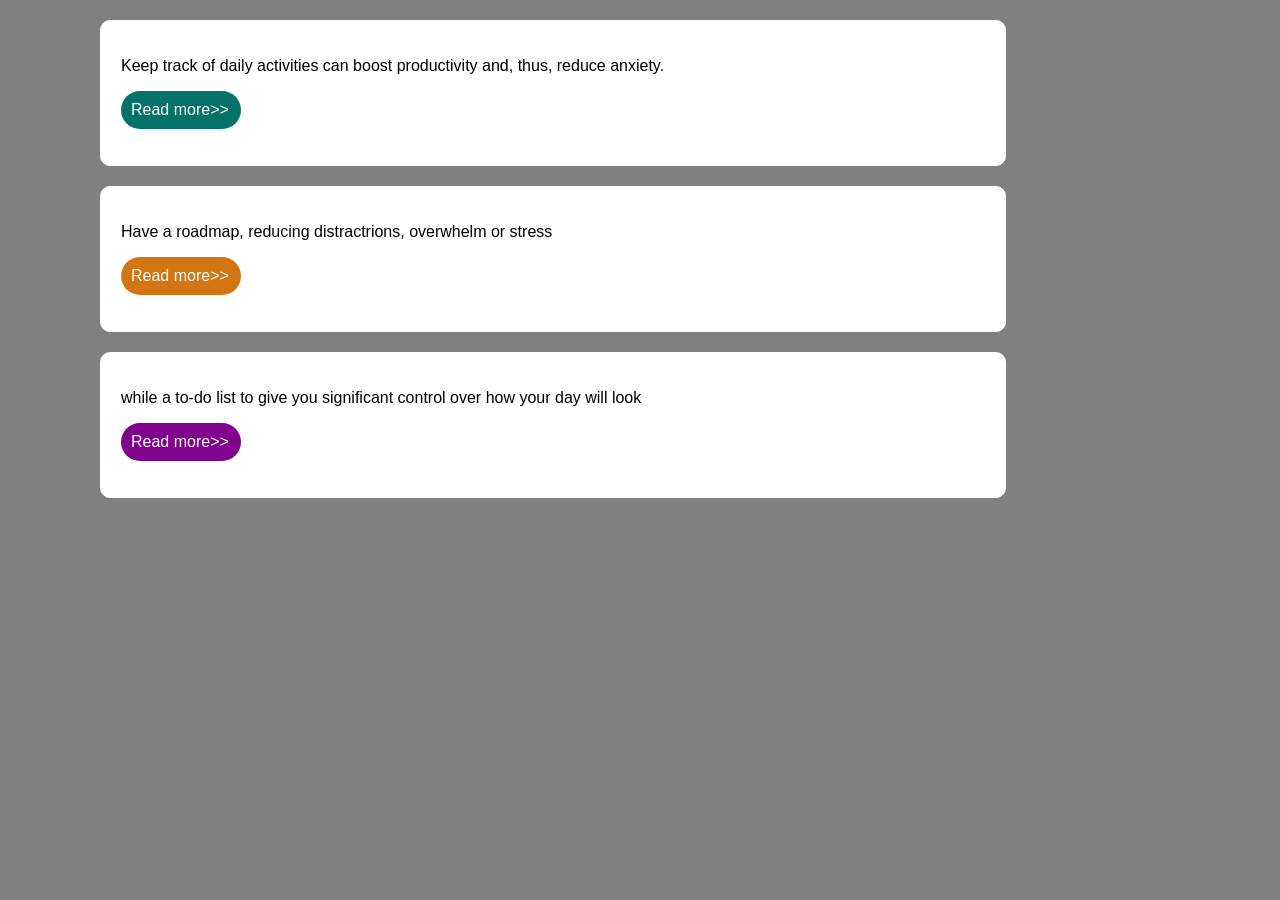
<file: Ex1/index.html>
<!DOCTYPE html>
<html lang="en">
<head>
    <meta charset="UTF-8">
    <meta name="viewport" content="width=device-width, initial-scale=1.0">
    <title>Exercise1</title>
    <link rel="stylesheet" href="style.css">
</head>

<body>
    <div class="first">
        <p>Keep track of daily activities can boost productivity and, thus, reduce anxiety.
        <br>
        <p id="read">Read more>></p>
        </p>
    </div>

    <div class="second">   
        <p>Have a roadmap, reducing distractrions, overwhelm or stress
        <br>
        <p id="read">Read more>></p>
        </p>
    </div>

    <div class="third">    
        <p>
            while a to-do list to give you significant control over how your day will look
        <br>
        <p id="read">Read more>></p>
        </p>
    </div>
</body>
</html>
</file>
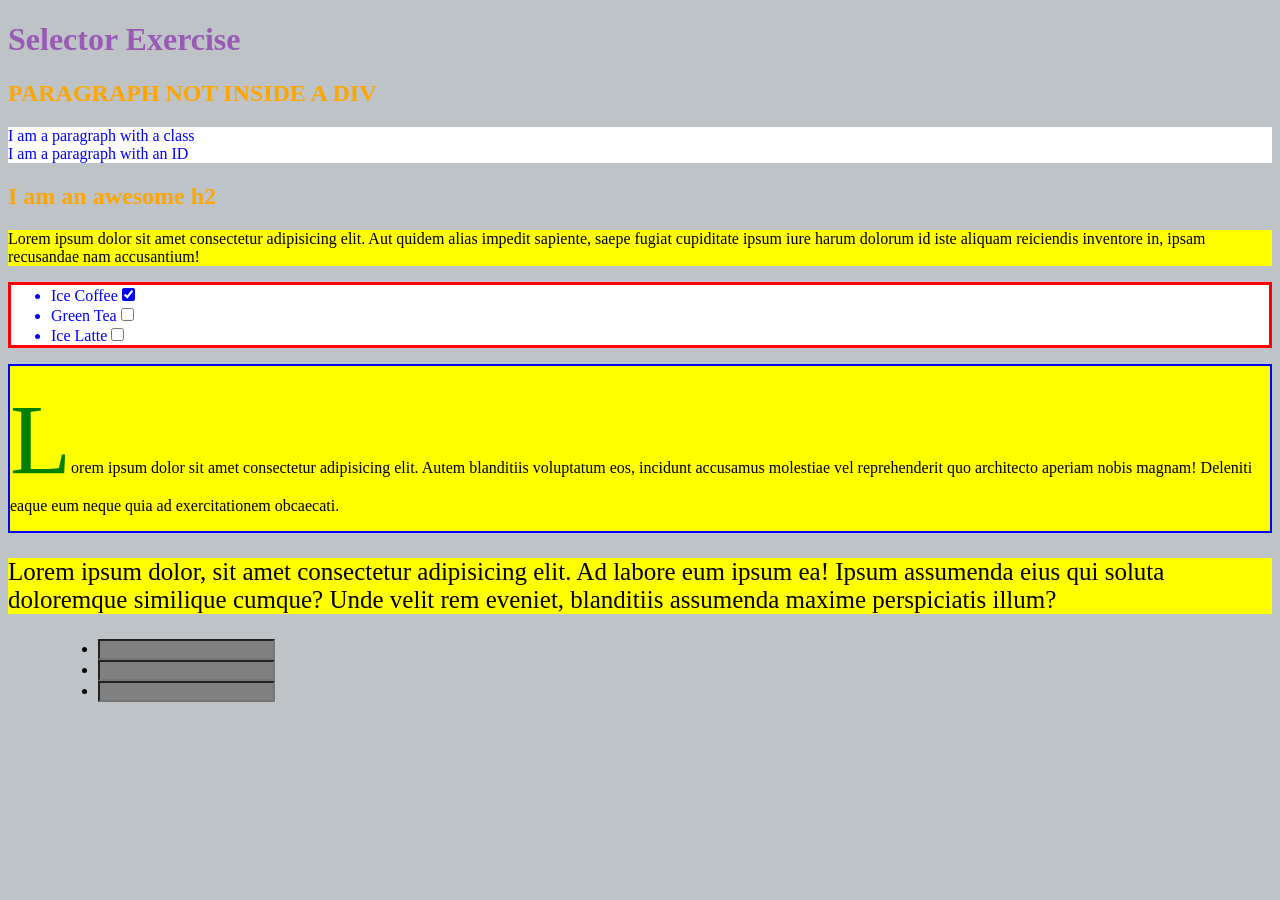
<file: Ex2/index.html>
<!DOCTYPE html>
<html lang="en">
<head>
    <meta charset="UTF-8">
    <meta name="viewport" content="width=device-width, initial-scale=1.0">
    <title>Exercise2</title>
    <link rel="stylesheet" href="style.css">
</head>
<body>
    <h1>Selector Exercise</h1>
    <h2>PARAGRAPH NOT INSIDE A DIV</DIV></h2>
    <div class="h2">
        <li>I am a paragraph with a class </li>
        <li>I am a paragraph with an ID</li>
    </div>

    <h2>I am an awesome h2</h2>
    <p>Lorem ipsum dolor sit amet consectetur adipisicing elit. 
        Aut quidem alias impedit sapiente, saepe fugiat cupiditate ipsum iure harum 
        dolorum id iste aliquam reiciendis inventore in,
         ipsam recusandae nam accusantium!</p>
    <div>
    <ul class="hello">
        <li>Ice Coffee<input type="checkbox" checked/></li>
        <li>Green Tea<input type="checkbox"/></li>
        <li>Ice Latte<input type="checkbox"/></li>
    </ul>
    </div>

    <div id="special">
        <p>Lorem ipsum dolor sit amet consectetur adipisicing elit. Autem blanditiis voluptatum eos, 
            incidunt accusamus molestiae vel reprehenderit quo architecto aperiam nobis magnam!
            Deleniti eaque eum neque quia ad exercitationem obcaecati.</p>
    </div>

    <div class="nested">
        <p>
            Lorem ipsum dolor, sit amet consectetur adipisicing elit.
            Ad labore eum ipsum ea! Ipsum assumenda eius qui soluta doloremque similique cumque? Unde velit rem eveniet,
            blanditiis assumenda maxime perspiciatis illum?
        </p>
    </div>

    <div>
        <ul class="checked">
            <li><input type="email"/></li>
            <li><input type="password"/></li>
            <li><input type="search"/></li>
        </ul>
    </div>








</body>
</html>
</file>
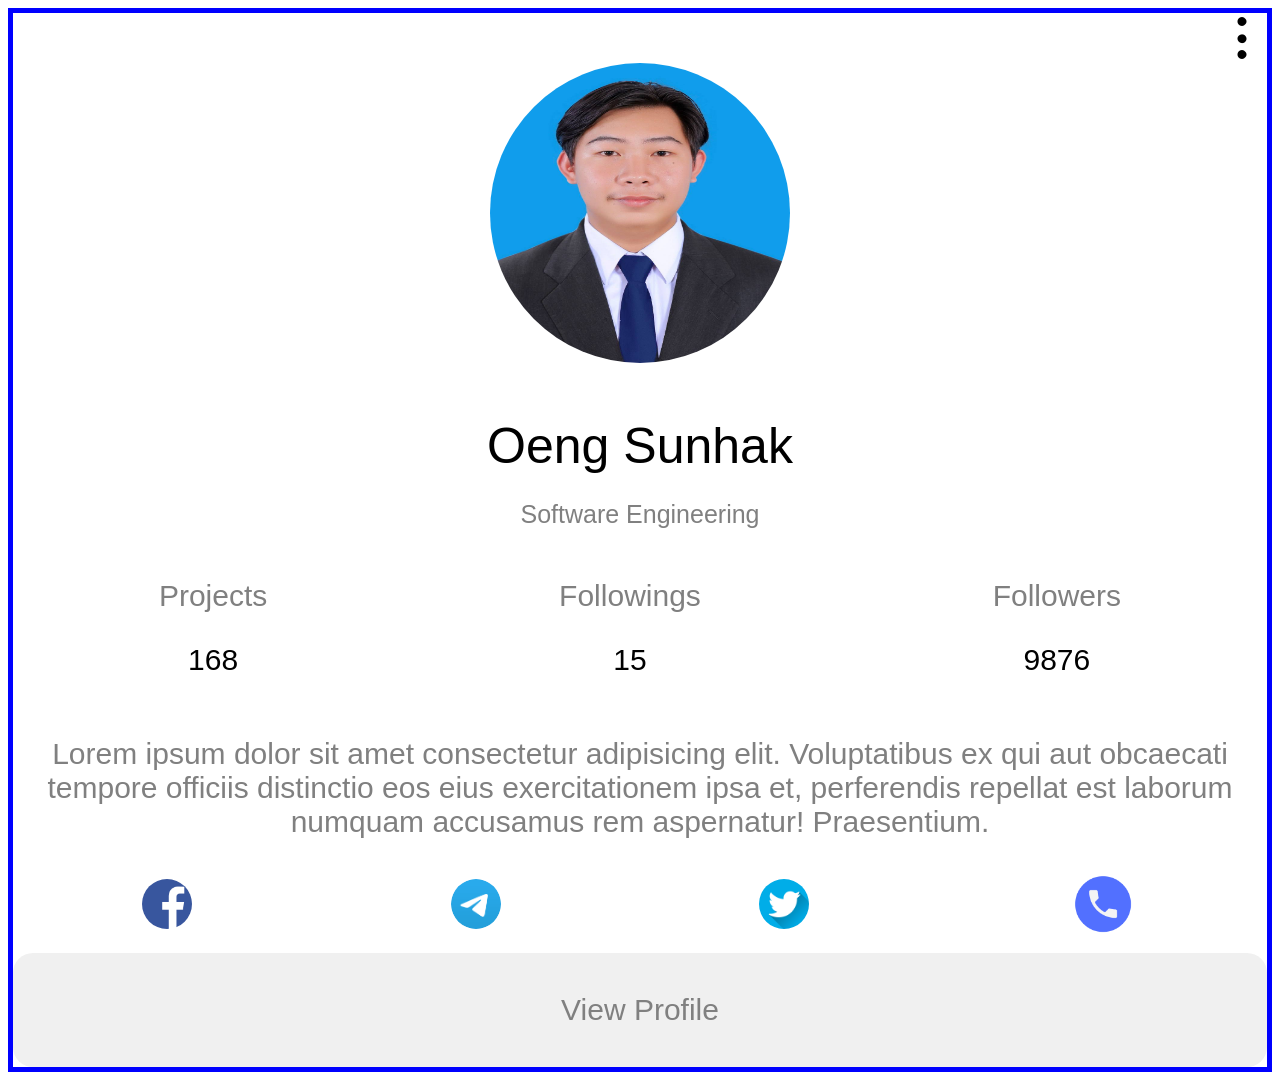
<file: Ex4/index.html>
<!DOCTYPE html>
<html lang="en">
<head>
    <meta charset="UTF-8">
    <meta name="viewport" content="width=device-width, initial-scale=1.0">
    <title>Exercise 4</title>
    <link rel="stylesheet" href="style.css">
</head>

<body>

    <div class="dot">
        <img src="dot.png" alt="dot">
    </div>

    <div class="Bio">
        <img src="Photo.jpg" alt="photo">
        <header>Oeng Sunhak</header>
        <p id="major">Software Engineering</p>
    </div>

    <div class="about">

        <div class="section">
            <div>Projects</div>
            <p class="number">168</p>
        </div>

        <div class="section">
            <div>Followings</div>
            <p class="number">15</p>
        </div>

        <div class="section">
            <div>Followers</div>
                <p class="number">9876</p>
            </div>
       </div>
    </div>

    <p>
        Lorem ipsum dolor sit amet consectetur adipisicing elit. 
        Voluptatibus ex qui aut obcaecati tempore officiis distinctio eos eius exercitationem ipsa et,
        perferendis repellat est laborum numquam accusamus rem aspernatur! Praesentium.
    </p>

    <div class="contact">

        <div id="fb">
            <img src="Facebook_logo_(square).png" alt="fb">
        </div>

        <div id="telegram">
            <img src="telegram.png" alt="telegram">
        </div>

        <div id="twitter">
            <img src="twitter.png" alt="twitter">
        </div>

        <div id="call">
            <img src="call.png" alt="call">
        </div>

    </div>

    <div class="view">
        <p>View Profile</p>
    </div>



    
</body>
</html>
</file>
<file: Ex1/style.css>
body {
    font-family: sans-serif;
    background-color: gray;
    margin: 10px 100px 30px 100px;
}

div p{
    background-color: white;
}
.first {
    border: 1px solid white;
    background-color: white;
    margin: 20px 0 20px 0;
    border-radius: 10px;
    width: 80%;
    padding: 20px;
}
.first #read{
    background-color: rgb(4, 114, 105);
    color: white;
    font-size: auto;
    border-radius: 30px; 
    width: 100px;
    padding: 10px;
    cursor: pointer;
}

.second {
    border: 1px solid white;
    background-color: white;
    margin: 20px 0 20px 0;
    border-radius: 10px;
    width: 80%;
    padding: 20px;
}
.second #read{
    background-color: rgb(210, 117, 18);
    color: white;
    font-size: auto;
    border-radius: 30px;
    width: 100px;
    padding: 10px;
    cursor: pointer;
}

.third {
    border: 1px solid white;
    background-color: white;
    margin: 20px 0 20px 0;
    border-radius: 10px;
    width: 80%;
    padding: 20px;
}
.third #read{
    background-color: rgb(129, 1, 143);
    color: white;
    font-size: auto;
    border-radius: 30px;
    width: 100px;
    padding: 10px;
    cursor: pointer;
}
</file>
<file: Ex2/style.css>
body{
    background-color: #bdc3c7;
}
h1{
    color: #9b59b6;
}
h1:hover{
    color: blue;
}
h2{
    color: orange;
}
.h2{
    list-style-type: none;
    color: blue;
    background-color: white;
}
p{
    background-color: yellow;
}
.hello{
    border: 3px solid red;
    background-color: white;
    color: blue;
    accent-color: blue;
}
#special{
    border: 2px solid blue;
    background-color: yellow;
}
.nested{
    font-size: 25px;
}
.checked {
    margin-left: 50px;
    accent-color: blue;
}
input{
    background-color: gray;
}
#special::first-letter{
    color: green;
    font-size: 100px;
}
</file>
<file: Ex4/style.css>
body{
    text-align: center;
    font-family: sans-serif;
    border: 5px solid blue;
    box-shadow: 2px solid blue;
}
.dot{
    display: flex;
    justify-content: flex-end;
    height: 50px;
    cursor: pointer;
}
.Bio img{
    width: 300px;
    height: 300px;
    border-radius: 50%;
}
header{
    margin-top: 50px;
    font-size: 50px;
}
#major{
    font-size: 25px;
    color: gray;
}
.about {
    font-size: 30px;
    display: flex;
    justify-content: space-around;
    color: gray;
    margin-top: 50px;
    text-align: center;
}
.number {
    font-size: 30px;
    color: black;
    text-align: center;
}
.section {
    display: flex;
    flex-direction: column;
    align-items: center;
}

p{
    text-align: center;
    font-size: 30px;
    color: gray;
}

.contact{
    display: flex;
    justify-content: space-around;
    align-items: center;
    
}

#fb img{
    width: 50px;
    height: 50px;
    border-radius: 30px;
    cursor: pointer;
}   

#telegram img{
    width: 50px;
    height: 50px;
    border-radius: 30px;
    cursor: pointer;
}

#twitter img{
    width: 50px;
    height: 50px;
    border-radius: 30px;
    cursor: pointer;
}

#call img{
    width: 70px;
    height: 70px;
    border-radius: 30px;
    cursor: pointer;
}
.view{
    background-color: #f0f0f0;
    border-radius: 20px;
    padding: 10px 20px;
    cursor: pointer;
    margin-top: 10px;
}

@media (max-width: 768px) {
    .about {
      flex-direction: column;
      align-items: center;
    }
  
    .contact {
      flex-wrap: wrap;
      gap: 10px;
    }
  
    .Bio img {
      width: 100px;
      height: 100px;
    }
  }
</file>
